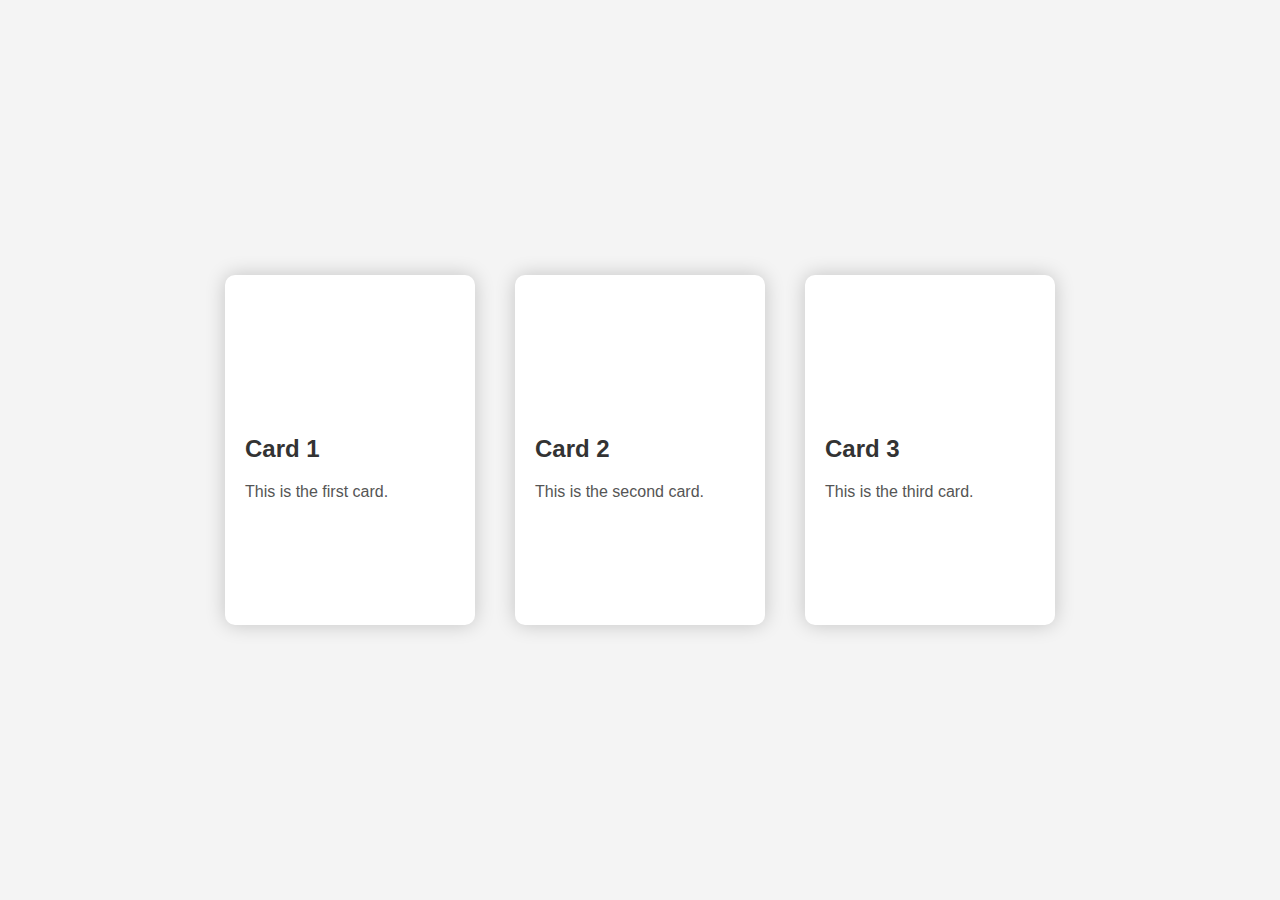
<file: index.html>
<!DOCTYPE html>
<html lang="en">
<head>
    <meta charset="UTF-8">
    <meta name="viewport" content="width=device-width, initial-scale=1.0">
    <link rel="stylesheet" href="app.css">
    <title>Card Gallery</title>
</head>
<body>

    <div class="card-container">
        <div class="card">
            <div class="card-header card1"></div>
            <div class="card-content">
                <h2>Card 1</h2>
                <p>This is the first card.</p>
            </div>
        </div>

        <div class="card">
            <div class="card-header card2"></div>
            <div class="card-content">
                <h2>Card 2</h2>
                <p>This is the second card.</p>
            </div>
        </div>

        <div class="card">
            <div class="card-header card3"></div>
            <div class="card-content">
                <h2>Card 3</h2>
                <p>This is the third card.</p>
            </div>
        </div>
    </div>

</body>
</html>
</file>
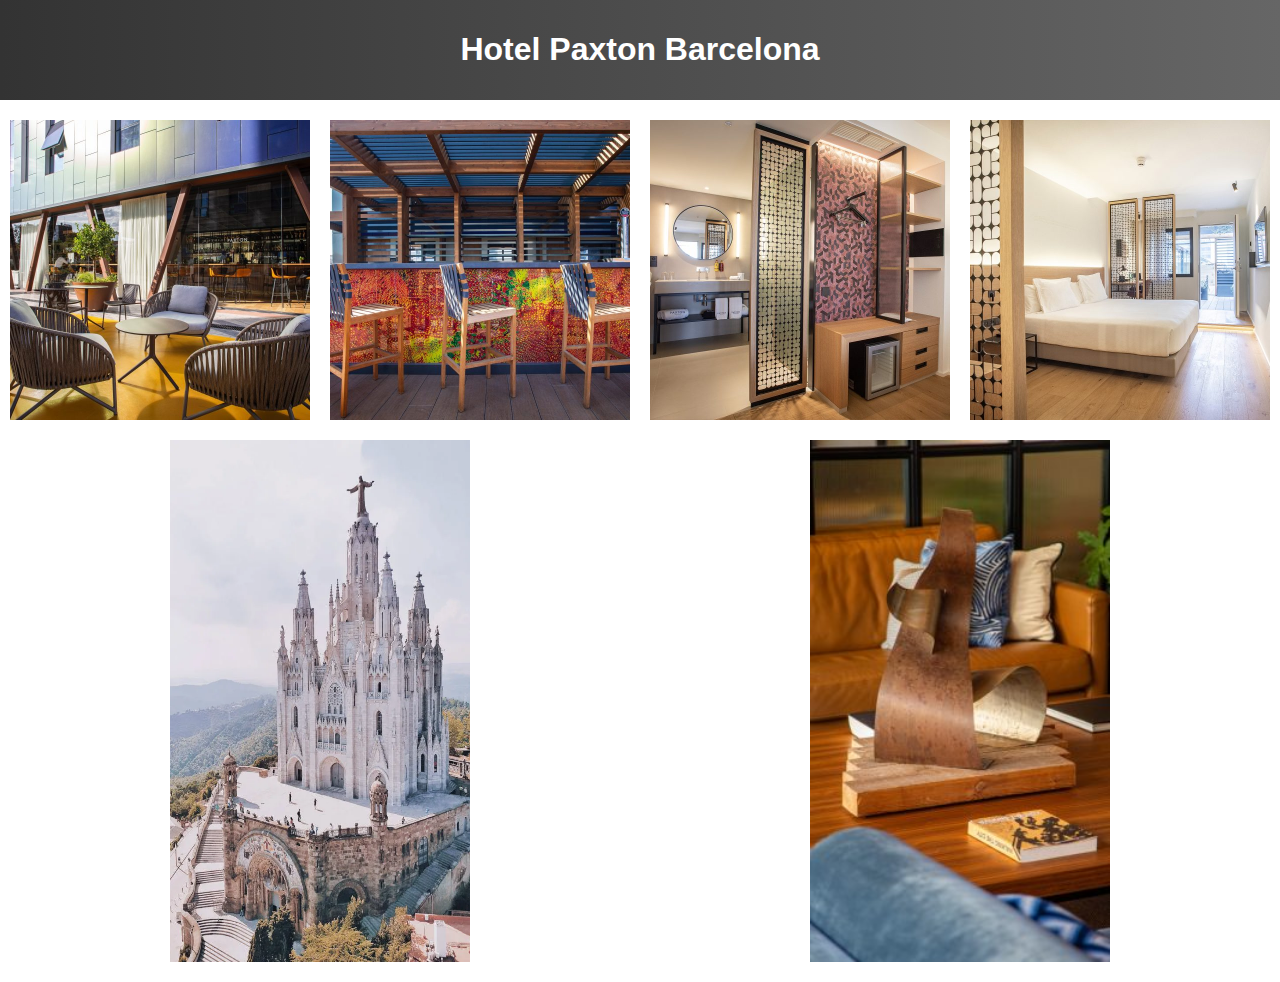
<file: holiday.html>
<!DOCTYPE html>
<html lang="en">
<head>
    <meta charset="UTF-8">
    <meta name="viewport" content="width=device-width, initial-scale=1.0">
    <title>Hotel </title>
    <style>
        
         body {
            font-family: Arial, sans-serif;
            margin: 0;
            padding: 0;
        }
        header {
            background: linear-gradient(to right, #333, #666);
            color: #fff;
            padding: 10px 0;
            text-align: center;
        }
        .gallery {
            display: flex;
            flex-wrap: wrap;
            justify-content: space-around;
            margin-top: 20px;
        }
        .gallery img {
            width: 300px;
            margin-bottom: 20px;
        }
    </style>
</head>
<body>

<header>
    <h1>Hotel Paxton Barcelona</h1>
</header>

<div class="gallery">
    <img src= "images/bar.jpg" alt="Hotel Image 1">
    <img src= "images/bar2.jpg" alt="Hotel Image 2">
    <img src= "images/bathroom.jpg" alt="Hotel Image 3">
    <img src="images/room.jpg" alt="Hotel Image 4">
    <img src="images/building.webp" alt="Site Image ">
    <img src="images/table.jpg" alt="table ">
</div>

</body>
</html>
</file>
<file: app.css>
body {
    font-family: 'Arial', sans-serif;
    margin: 0;
    padding: 0;
    display: flex;
    align-items: center;
    justify-content: center;
    height: 100vh;
    background-color: #f4f4f4;
}

.card-container {
    display: flex;
    justify-content: space-around;
    max-width: 900px;
}

.card {
    width: 250px;
    height: 350px;
    background-color: #fff;
    border-radius: 10px;
    overflow: hidden;
    box-shadow: 0 0 20px rgba(0, 0, 0, 0.2);
    transition: transform 0.3s ease-in-out;
    margin: 20px;
}

.card:hover {
    transform: scale(1.05);
}

.card-header {
    height: 120px;
    background-size: cover;
}

.card1 {
    background-image: url('https://placekitten.com/250/120');
}

.card2 {
    background-image: url('https://placekitten.com/250/121');
}

.card3 {
    background-image: url('https://placekitten.com/250/122');
}

.card-content {
    padding: 20px;
}

h2 {
    color: #333;
}

p {
    color: #555;
}
</file>
